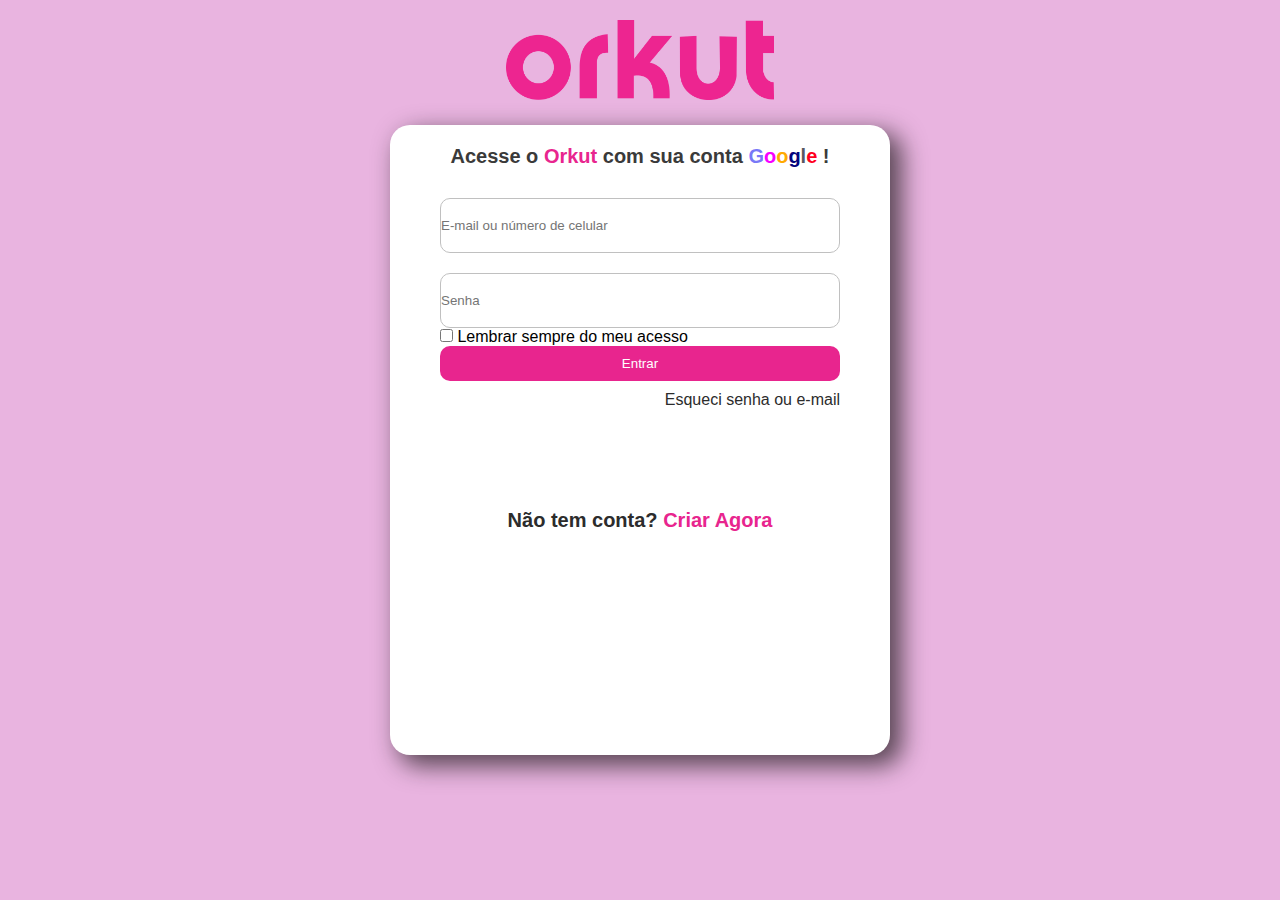
<file: index.html>
<!DOCTYPE html>
<html lang="en">

<head>
    <meta charset="UTF-8">
    <meta http-equiv="X-UA-Compatible" content="IE=edge">
    <meta name="viewport" content="width=device-width, initial-scale=1.0">
    <link rel="stylesheet" href="styles/reset.css">
    <link rel="stylesheet" href="styles/Login/login.css">
    <link rel="stylesheet" href="styles/global.css">
    <link rel="stylesheet" href="styles/Login/login-responsive.css">
    <title>ORKUT1</title>
</head>

<body>

    <div class="logo">
        <img src="imgs/orkut-logo.png" alt="">
    </div>

    <div class="container">
        <div class="fields">

            <div class="fields__title">
                <p id="field__title">Acesse o <span class="orkut-font-color">Orkut</span> com sua conta
                    <span style="color: rgba(18, 18, 242, 0.589)">G</span><span style="color: rgba(247, 0, 255)">o</span><span style="color: rgba(255, 170, 0)">o</span><span style="color: rgb(4, 4, 124)">g</span><span style="color: rgba(89, 89, 96)">l</span><span style="color: rgba(255, 0, 30)">e</span>
                    !
                </p>
            </div>
            <div class="fields__textboxs">
                <input type="email" placeholder="E-mail ou número de celular" name="" id="field__email">
                <input type="password" placeholder="Senha" name="" id="field__pass">
            </div>
            <div class="fields__remember">
                <input type="checkbox" name="" id="fields__remember">
                <label for="fields__remember">Lembrar sempre do meu acesso</label>

            </div>

            <div class="fields__button">
                <button class="btnlogin" class="orkut-button-bg">Entrar</button>
            </div>

            <div class="fields__recovery">
                <a href="#" class="href">Esqueci senha ou e-mail</a>
            </div>

            <div class="fields__create">
            <a href="#" class="href">Não tem conta?<span class="orkut-font-color"> Criar Agora</span></a>
            </div>


        </div>

    </div>
</body>

</html
</file>
<file: styles/Login/login.css>
.container{
    width: 80%;
    max-width: 500px;
    height: 70vh;
    background-color: #FFFFFF;
    border-radius: 20px;

    margin: auto;
    margin-top: 5%;
    box-shadow: 10px 9px 25px 2px rgba(20, 18, 18, 0.68);
    -webkit-box-shadow: 10px 9px 25px 2px rgba(20, 18, 18, 0.68);
    -moz-box-shadow: 10px 9px 25px 2px rgba(20, 18, 18, 0.68);

}

.fields{
    margin: 5% 10%;

}

.fields__title{
    display: flex;
    justify-content: center;
}

#field__title{
    font-size: 15px;
    font-weight: bold;
    color: rgb(58, 58, 58);

    margin-top: 20px;
    margin-bottom: 5%;
}

.fields__textboxs{
    height: 100px;
    display: flex;
    flex-direction: column;
    justify-content: space-around;

}

.fields__textboxs > input{
    height: 40px;
    border: 1px solid silver;
    border-radius: 10px;
    margin-top: 5%;
}

.fields__remenber{
    margin-bottom: 20px;
}

.btnlogin{
    
    width: 100%;
    border: none;   
    color: #FFFFFF;
    padding: 10px;
    border-radius: 10px;
    margin-bottom: 10px;
    background-color: #e8258e;
}
   
.fields__recovery > a, .fields__create > a{
    text-decoration: none;
    color: rgb(44, 44, 44);

}

.fields__recovery{
    display: flex;
    justify-content: flex-end;
    margin-bottom: 20px;

}

.fields__create{
    display: flex;
    justify-content: center;
    font-size: 20px;
    font-weight: bold;
    align-items: flex-end;
    margin-top: 100px;
    
}

.logo{
    display: flex;
    justify-content: center;
    margin-top: 20px;
   
}

.logo > img{
    height: 80px;

}
</file>
<file: styles/global.css>
:root {
    background-color: #e9b4e0;
    font-family: 'Segoe UI', Arial, Helvetica, sans-serif;

}

.orkut-font-color {
    color: #e8258e;
}

.orkut-font-default{
    color: rgb(28, 28, 28);
}

.orkut-link{
    text-decoration: none;
    font-weight: 500;
}

.orkut-button-bg{
    background-color: #e8258e;
    cursor: pointer;
}
</file>
<file: styles/Login/login-responsive.css>
@media screen and (min-width:650px) {
    .container{
        margin-top: 10px;
    }

        #field__title {
            font-size: 20px;
            margin-bottom: 10px;
    
}

.fields__textboxs{
    height: 150px;
}

.fields__textboxs > input{
    height: 60px;
}
.fields__recovery{
    margin-bottom: 10px;
}
}
</file>
